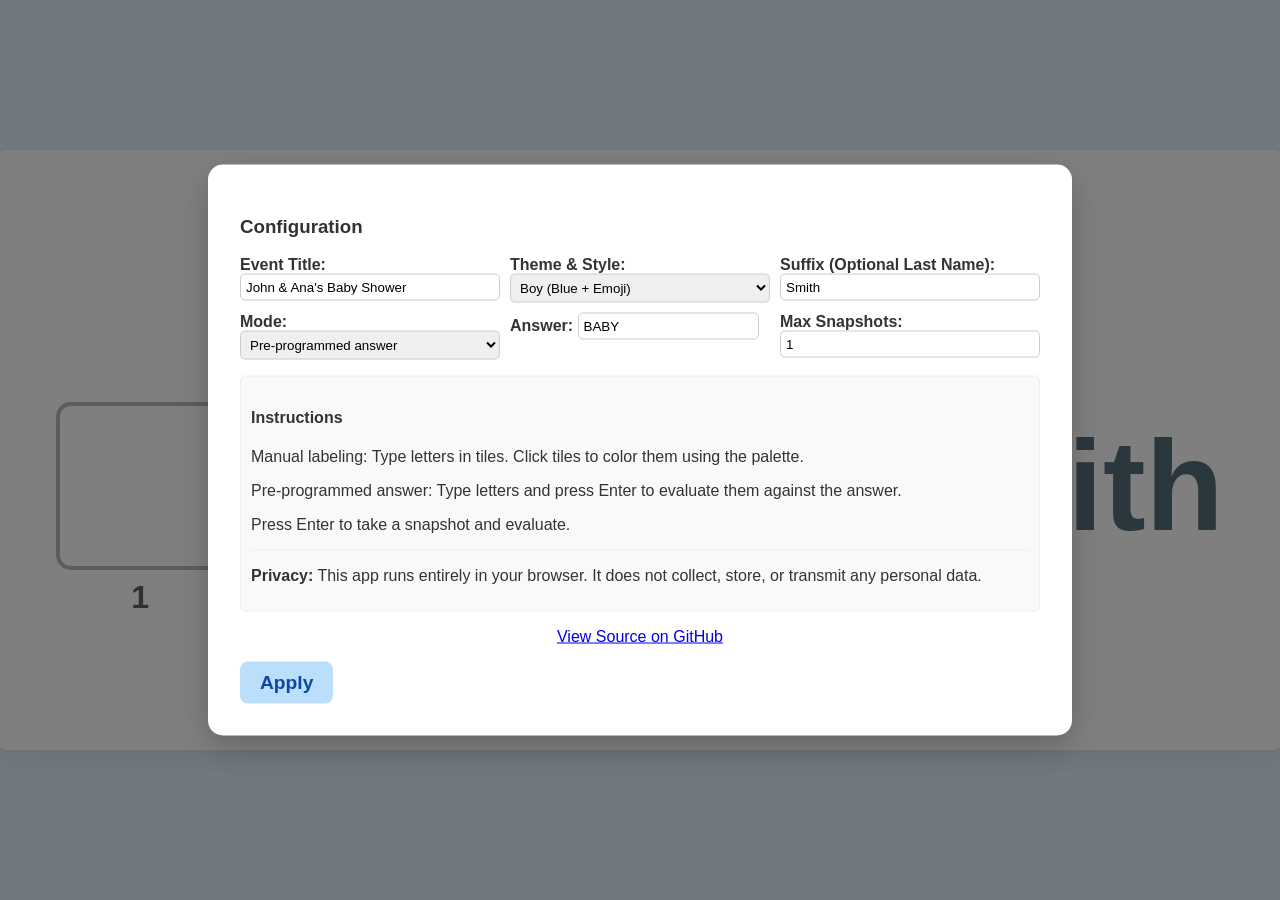
<file: index.html>
<!--
Copyright 2026 Google LLC

Licensed under the Apache License, Version 2.0 (the "License");
you may not use this file except in compliance with the License.
You may obtain a copy of the License at

    https://www.apache.org/licenses/LICENSE-2.0

Unless required by applicable law or agreed to in writing, software
distributed under the License is distributed on an "AS IS" BASIS,
WITHOUT WARRANTIES OR CONDITIONS OF ANY KIND, either express or implied.
See the License for the specific language governing permissions and
limitations under the License.
-->
<!doctype html>
<html lang="en">

<head>
  <meta charset="UTF-8" />
  <meta name="viewport" content="width=device-width, initial-scale=1.0" />
  <title>Baby Name Reveal Game (Wordle Style)</title>
  <meta name="description"
    content="Host the perfect baby shower with this interactive, Wordle-style name-guessing game! Reveal the baby's name with color clues. Fun, customizable, and zero setup." />
  <meta name="keywords" content="baby shower game, baby name reveal, name guessing game, Wordle baby shower, gender reveal game, interactive baby shower activity" />
  <meta name="robots" content="index, follow" />
  <link rel="canonical" href="https://baby-name-reveal.yyzz.dev/" />

  <!-- Open Graph / Facebook -->
  <meta property="og:type" content="website" />
  <meta property="og:url" content="https://baby-name-reveal.yyzz.dev/" />
  <meta property="og:title" content="Baby Name Reveal Game (Wordle Style)" />
  <meta property="og:description"
    content="Host the perfect baby shower with this interactive, Wordle-style name-guessing game! Reveal the baby's name with color clues." />

  <!-- Twitter -->
  <meta property="twitter:card" content="summary" />
  <meta property="twitter:url" content="https://baby-name-reveal.yyzz.dev/" />
  <meta property="twitter:title" content="Baby Name Reveal Game (Wordle Style)" />
  <meta property="twitter:description"
    content="Host the perfect baby shower with this interactive, Wordle-style name-guessing game! Reveal the baby's name with color clues." />

  <!-- Structured Data -->
  <script type="application/ld+json">
    {
      "@context": "https://schema.org",
      "@type": "WebApplication",
      "name": "Baby Name Reveal Game",
      "description": "Host the perfect baby shower with this interactive name-guessing game! Fully customizable, fun for guests, and the perfect way to reveal your baby's name.",
      "applicationCategory": "Game",
      "operatingSystem": "Any",
      "offers": {
        "@type": "Offer",
        "price": "0",
        "priceCurrency": "USD"
      }
    }
    </script>
  <link rel="stylesheet" href="style.css">
</head>

<body>
  <div class="backdrop" id="backdrop" onclick="toggleConfig()"></div>
  <div class="container">
    <div id="config-menu" class="config-menu">
      <h3>Configuration</h3>
      <div class="config-grid">
        <label>Event Title: <input type="text" id="cfg-title" value="John &amp; Ana's Baby Shower"
            oninput="applyConfig()"></label>
        <label>Theme &amp; Style:
          <select id="cfg-theme-style" onchange="applyConfig()">
            <option value="boy">Boy (Blue + Emoji)</option>
            <option value="girl">Girl (Pink + Emoji)</option>
            <option value="neutral">Neutral (Green, No Emoji)</option>
          </select>
        </label>
        <label>Suffix (Optional Last Name): <input type="text" id="cfg-suffix" value="Smith"
            oninput="applyConfig()"></label>
        <label>Mode:
          <select id="cfg-mode" onchange="applyConfig()">
            <option value="auto" selected>Pre-programmed answer</option>
            <option value="manual">Manual labeling</option>
          </select>
        </label>
        <label id="cfg-answer-label" style="display:none;">Answer: <input type="text" id="cfg-answer" value="BABY"
            oninput="applyConfig()"></label>
        <label id="cfg-initial-tiles-label">Starting Tiles: <input type="number" id="cfg-initial-tiles" value="5"
            min="1" oninput="applyConfig()"></label>
        <label>Max Snapshots: <input type="number" id="cfg-max-snapshots" value="1" min="1"
            oninput="applyConfig()"></label>
      </div>
      <div class="instructions">
        <h4>Instructions</h4>
        <p>Manual labeling: Type letters in tiles. Click tiles to color them using the palette.</p>
        <p>Pre-programmed answer: Type letters and press Enter to evaluate them against the answer.</p>
        <p>Press Enter to take a snapshot and evaluate.</p>
        <hr style="border: 0; border-top: 1px solid #eee; margin: 10px 0;">
        <p><strong>Privacy:</strong> This app runs entirely in your browser. It does not collect, store, or transmit any personal data.</p>
      </div>
      <p style="text-align: center; margin-bottom: 1rem;"><a href="https://github.com/yinanzhou/baby-name-reveal-game" target="_blank" rel="noopener noreferrer">View Source on GitHub</a></p>
      <button onclick="applyAndClose()" id="toggle-config-btn" class="btn-square" title="Apply changes and close"
        aria-label="Apply and Close">Apply</button>
    </div>

    <h1 id="event-title">John &amp; Ana's Baby Shower</h1>
    <h2 id="gender-hint">👶 Guess the Name! 👶</h2>

    <div class="game-board" id="board">
      <!-- Letter spots will be generated here -->
      <div class="suffix" id="suffix-le">Smith</div>
    </div>

    <div id="snapshots" class="snapshots-container"></div>

    <div class="palette">
      <div class="palette-btn palette-white active" onclick="setTool('white')" title="Clear Color"></div>
      <div class="palette-btn palette-green" onclick="setTool('green')" title="Mark Correct (Green)"></div>
      <div class="palette-btn palette-yellow" onclick="setTool('yellow')" title="Mark Present (Yellow)"></div>
    </div>

    <div class="controls">
      <button onclick="addLetter()" title="Add Letter Spot" aria-label="Add Letter Spot">➕</button>
      <button onclick="removeLetter()" title="Remove Letter Spot" aria-label="Remove Letter Spot">➖</button>
      <button onclick="captureSnapshot()" title="Take Snapshot" aria-label="Take Snapshot">📸</button>
      <button onclick="resetBoard()" title="Reset Board" aria-label="Reset Board">🔄</button>
      <button onclick="toggleConfig()" title="Settings" aria-label="Settings">⚙️</button>
      <button onclick="toggleFullScreen()" title="Full Screen" aria-label="Full Screen">🖥️</button>
    </div>
  </div>

  <script src="script.js" defer></script>
</body>

</html>
</file>
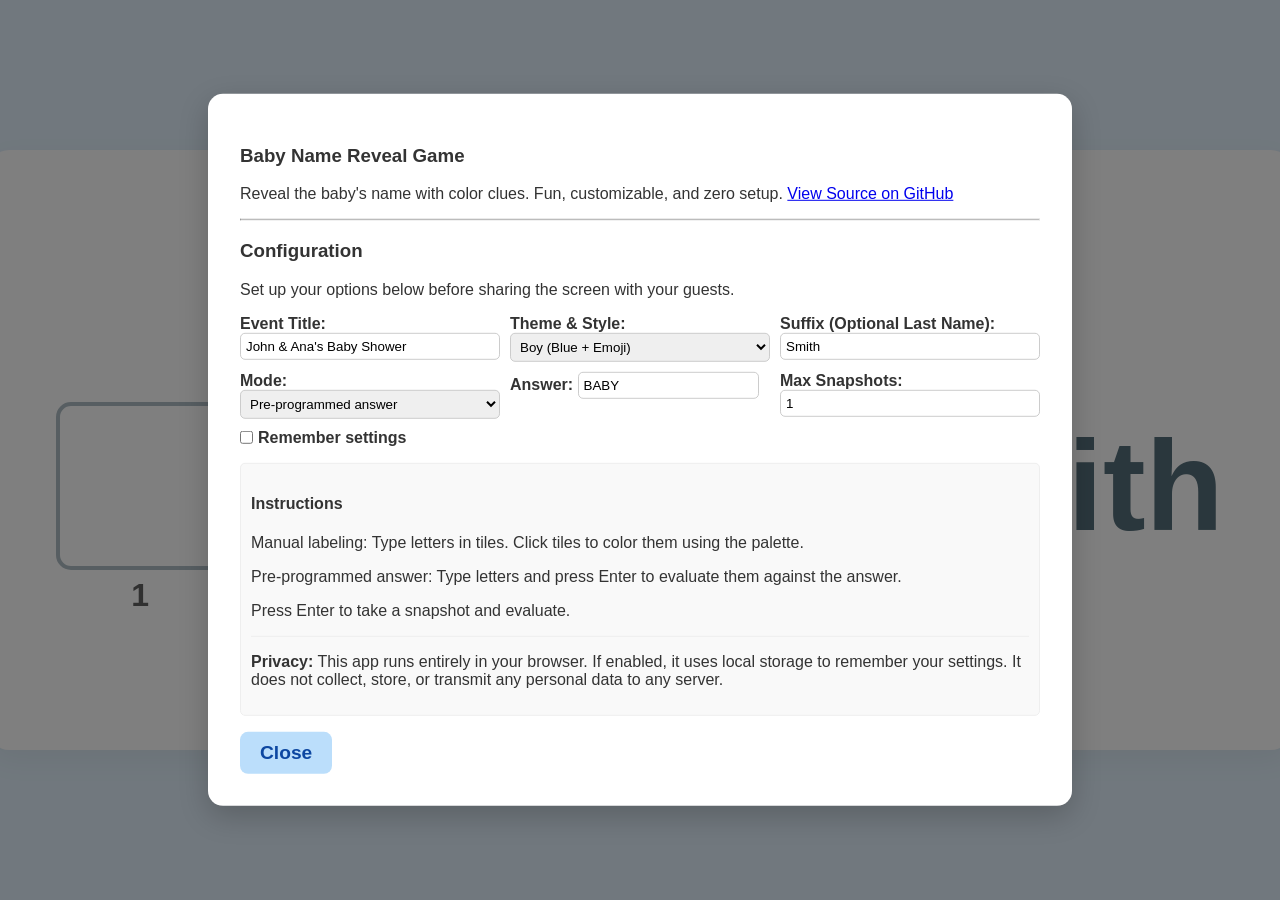
<file: public/index.html>
<!--
Copyright 2026 Google LLC

Licensed under the Apache License, Version 2.0 (the "License");
you may not use this file except in compliance with the License.
You may obtain a copy of the License at

    https://www.apache.org/licenses/LICENSE-2.0

Unless required by applicable law or agreed to in writing, software
distributed under the License is distributed on an "AS IS" BASIS,
WITHOUT WARRANTIES OR CONDITIONS OF ANY KIND, either express or implied.
See the License for the specific language governing permissions and
limitations under the License.
-->
<!doctype html>
<html lang="en">

<head>
  <meta charset="UTF-8" />
  <meta name="viewport" content="width=device-width, initial-scale=1.0" />
  <title>Baby Name Reveal Game (Wordle Style)</title>
  <meta name="description"
    content="Host the perfect baby shower with this interactive, Wordle-style name-guessing game! Reveal the baby's name with color clues. Fun, customizable, and zero setup." />
  <meta name="keywords" content="baby shower game, baby name reveal, name guessing game, Wordle baby shower, gender reveal game, interactive baby shower activity" />
  <meta name="robots" content="index, follow" />
  <link rel="canonical" href="https://baby-name-reveal.yyzz.dev/" />
  <meta name="theme-color" content="#e3f2fd" id="meta-theme-color" />
  <meta name="apple-mobile-web-app-capable" content="yes" />
  <meta name="apple-mobile-web-app-status-bar-style" content="default" />
  <link rel="preload" href="style.css" as="style">
  <link rel="preload" href="script.js" as="script">

  <!-- Open Graph / Facebook -->
  <meta property="og:type" content="website" />
  <meta property="og:url" content="https://baby-name-reveal.yyzz.dev/" />
  <meta property="og:title" content="Baby Name Reveal Game (Wordle Style)" />
  <meta property="og:description"
    content="Host the perfect baby shower with this interactive, Wordle-style name-guessing game! Reveal the baby's name with color clues." />

  <!-- Twitter -->
  <meta property="twitter:card" content="summary" />
  <meta property="twitter:url" content="https://baby-name-reveal.yyzz.dev/" />
  <meta property="twitter:title" content="Baby Name Reveal Game (Wordle Style)" />
  <meta property="twitter:description"
    content="Host the perfect baby shower with this interactive, Wordle-style name-guessing game! Reveal the baby's name with color clues." />

  <!-- Structured Data -->
  <script type="application/ld+json">
    {
      "@context": "https://schema.org",
      "@type": "WebApplication",
      "name": "Baby Name Reveal Game",
      "description": "Host the perfect baby shower with this interactive name-guessing game! Fully customizable, fun for guests, and the perfect way to reveal your baby's name.",
      "applicationCategory": "Game",
      "operatingSystem": "Any",
      "offers": {
        "@type": "Offer",
        "price": "0",
        "priceCurrency": "USD"
      }
    }
    </script>
  <link rel="stylesheet" href="style.css">
</head>

<body>
  <div class="backdrop" id="backdrop"></div>
  <main class="container">
    <div id="config-menu" class="config-menu">
      <h3>Baby Name Reveal Game</h3>
      <p>Reveal the baby's name with color clues. Fun, customizable, and zero setup. <a href="https://github.com/yinanzhou/baby-name-reveal-game" target="_blank" rel="noopener noreferrer">View Source on GitHub</a></p>
      <hr>
      <h3>Configuration</h3>
      <p>Set up your options below before sharing the screen with your guests.</p>
      <div class="config-grid">
        <label>Event Title: <input type="text" id="cfg-title" value="John &amp; Ana's Baby Shower"></label>
        <label>Theme &amp; Style:
          <select id="cfg-theme-style">
            <option value="boy">Boy (Blue + Emoji)</option>
            <option value="girl">Girl (Pink + Emoji)</option>
            <option value="neutral">Neutral (Green, No Emoji)</option>
          </select>
        </label>
        <label>Suffix (Optional Last Name): <input type="text" id="cfg-suffix" value="Smith"></label>
        <label>Mode:
          <select id="cfg-mode">
            <option value="auto" selected>Pre-programmed answer</option>
            <option value="manual">Manual labeling</option>
          </select>
        </label>
        <label id="cfg-answer-label">Answer: <input type="text" id="cfg-answer" value="BABY"></label>
        <label id="cfg-initial-tiles-label">Starting Tiles: <input type="number" id="cfg-initial-tiles" value="5" min="1"></label>
        <label>Max Snapshots: <input type="number" id="cfg-max-snapshots" value="1" min="1"></label>
        <label class="checkbox-label"><input type="checkbox" id="cfg-remember"> Remember settings</label>
      </div>
      <div class="instructions">
        <h4>Instructions</h4>
        <p>Manual labeling: Type letters in tiles. Click tiles to color them using the palette.</p>
        <p>Pre-programmed answer: Type letters and press Enter to evaluate them against the answer.</p>
        <p>Press Enter to take a snapshot and evaluate.</p>
        <hr>
        <p><strong>Privacy:</strong> This app runs entirely in your browser. If enabled, it uses local storage to remember your settings. It does not collect, store, or transmit any personal data to any server.</p>
      </div>
      <button id="toggle-config-btn" class="btn-square" title="Close settings"
        aria-label="Close">Close</button>
    </div>

    <h1 id="event-title">John &amp; Ana's Baby Shower</h1>
    <h2 id="gender-hint">👶 Guess the Name! 👶</h2>

    <div class="game-board" id="board">
      <div class="tile" contenteditable="true" data-index="1"></div>
      <div class="tile" contenteditable="true" data-index="2"></div>
      <div class="tile" contenteditable="true" data-index="3"></div>
      <div class="tile" contenteditable="true" data-index="4"></div>
      <div class="tile" contenteditable="true" data-index="5"></div>
      <div class="suffix" id="suffix-le">Smith</div>
    </div>

    <div id="snapshots" class="snapshots-container"></div>

    <div class="palette">
      <div id="btn-palette-white" class="palette-btn palette-white active" title="Clear Color"></div>
      <div id="btn-palette-green" class="palette-btn palette-green" title="Mark Correct (Green)"></div>
      <div id="btn-palette-yellow" class="palette-btn palette-yellow" title="Mark Present (Yellow)"></div>
    </div>

    <div class="controls">
      <button id="btn-add-letter" title="Add Letter Spot" aria-label="Add Letter Spot">➕</button>
      <button id="btn-remove-letter" title="Remove Letter Spot" aria-label="Remove Letter Spot">➖</button>
      <button id="btn-snapshot" title="Take Snapshot" aria-label="Take Snapshot">📸</button>
      <button id="btn-reset" title="Reset Board" aria-label="Reset Board">🔄</button>
      <button id="btn-settings" title="Settings" aria-label="Settings">⚙️</button>
      <button id="btn-fullscreen" title="Full Screen" aria-label="Full Screen">🖥️</button>
    </div>
  </main>

  <script src="script.js" defer></script>
</body>

</html>
</file>
<file: style.css>
/*
Copyright 2026 Google LLC

Licensed under the Apache License, Version 2.0 (the "License");
you may not use this file except in compliance with the License.
You may obtain a copy of the License at

    https://www.apache.org/licenses/LICENSE-2.0

Unless required by applicable law or agreed to in writing, software
distributed under the License is distributed on an "AS IS" BASIS,
WITHOUT WARRANTIES OR CONDITIONS OF ANY KIND, either express or implied.
See the License for the specific language governing permissions and
limitations under the License.
*/

:root {
  --bg-color: #e3f2fd;
  --container-bg: white;
  --text-color: #333;
  --primary-blue: #1565c0;
  --tile-border: #b0bec5;
  --tile-focus: #64b5f6;
  --color-correct: #6aaa64;
  --color-present: #c9b458;
  --suffix-color: #546e7a;
  --btn-bg: #bbdefb;
  --btn-text: #0d47a1;
  --btn-hover: #90caf9;

  --tile-size: 160px;
  --font-size-huge: 8rem;
}

body {
  font-family: "Segoe UI", Tahoma, Geneva, Verdana, sans-serif;
  background-color: var(--bg-color);
  display: flex;
  flex-direction: column;
  align-items: center;
  justify-content: center;
  min-height: 100vh;
  margin: 0;
  color: var(--text-color);
}

.container {
  background-color: var(--container-bg);
  padding: 1.5rem;
  border-radius: 20px;
  box-shadow: 0 10px 30px rgba(0, 0, 0, 0.05);
  text-align: center;
  max-width: 1400px;
  width: 98%;
}

h1 {
  color: var(--suffix-color);
  margin-bottom: 0.5rem;
  font-size: 2rem;
  font-weight: normal;
}

h2 {
  color: var(--primary-blue);
  margin-bottom: 1.5rem;
  font-size: 4.5rem;
  /* More significant */
  font-weight: bold;
}

.game-board {
  display: flex;
  align-items: center;
  justify-content: center;
  flex-wrap: wrap;
  row-gap: 70px;
  /* Space for index numbers below tiles */
  column-gap: 20px;
  margin-bottom: 4rem;
  /* Increased space for indices */
  min-height: 150px;
}

.tile {
  width: var(--tile-size);
  height: var(--tile-size);
  border: 4px solid var(--tile-border);
  border-radius: 15px;
  display: flex;
  align-items: center;
  justify-content: center;
  font-size: var(--font-size-huge);
  font-weight: bold;
  text-transform: uppercase;
  cursor: pointer;
  user-select: none;
  transition: all 0.2s ease;
  background-color: white;
  outline: none;
}

.tile:focus {
  border-color: var(--tile-focus);
  box-shadow: 0 0 15px rgba(100, 181, 246, 0.6);
}

.tile.correct {
  background-color: var(--color-correct);
  border-color: var(--color-correct);
  color: white;
}

.tile.present {
  background-color: var(--color-present);
  border-color: var(--color-present);
  color: white;
}

.suffix {
  font-size: var(--font-size-huge);
  font-weight: bold;
  color: var(--suffix-color);
  margin-left: 60px;
  /* Increased spacing */
  display: flex;
  align-items: center;
  height: var(--tile-size);
}

.palette {
  display: flex;
  gap: 20px;
  align-items: center;
  justify-content: center;
  margin-top: 4rem;
  /* Increased spacing above */
  margin-bottom: 1rem;
}

.palette-btn {
  width: 50px;
  height: 50px;
  border-radius: 50%;
  cursor: pointer;
  border: 4px solid transparent;
  transition: transform 0.1s;
}

.palette-btn:hover {
  transform: scale(1.1);
}

.palette-btn.active {
  border-color: var(--btn-text);
}

.palette-white {
  background-color: white;
  border: 4px solid var(--tile-border);
}

.palette-green {
  background-color: var(--color-correct);
}

.palette-yellow {
  background-color: var(--color-present);
}

.controls {
  display: flex;
  gap: 20px;
  justify-content: center;
  margin-bottom: 1rem;
  flex-wrap: wrap;
}

button {
  background-color: var(--btn-bg);
  color: var(--btn-text);
  border: none;
  width: 60px;
  height: 60px;
  border-radius: 50%;
  font-size: 2rem;
  font-weight: bold;
  cursor: pointer;
  transition:
    background-color 0.2s,
    transform 0.1s;
  display: flex;
  align-items: center;
  justify-content: center;
}

button:hover {
  background-color: var(--btn-hover);
  transform: scale(1.1);
}

.snapshots-container {
  display: flex;
  flex-direction: column;
  gap: 10px;
  margin-bottom: 1rem;
  width: 100%;
  align-items: center;
}

.snapshot-board {
  display: flex;
  align-items: center;
  justify-content: center;
  gap: 10px;
  background-color: rgba(255, 255, 255, 0.8);
  padding: 10px;
  border-radius: 10px;
  box-shadow: 0 2px 10px rgba(0, 0, 0, 0.05);
}

.snapshot-board .tile {
  width: 60px;
  height: 60px;
  font-size: 3rem;
  border: 2px solid var(--tile-border);
  border-radius: 8px;
  display: flex;
  align-items: center;
  justify-content: center;
  font-weight: bold;
  text-transform: uppercase;
}

.snapshot-board .tile.correct {
  background-color: var(--color-correct);
  border-color: var(--color-correct);
  color: white;
}

.snapshot-board .tile.present {
  background-color: var(--color-present);
  border-color: var(--color-present);
  color: white;
}

.snapshot-board .suffix {
  font-size: 3rem;
  height: 60px;
  margin-left: 5px;
  display: flex;
  align-items: center;
  color: var(--suffix-color);
  font-weight: bold;
}

/* Index labels for tiles */
.tile {
  position: relative;
}

.tile::after {
  content: attr(data-index);
  position: absolute;
  bottom: -50px;
  /* Moved further down */
  left: 50%;
  transform: translateX(-50%);
  font-size: 2rem;
  /* Bigger index */
  font-weight: bold;
  color: #616161;
  /* Dark gray */
  text-transform: none;
}

.snapshot-board .tile {
  position: relative;
}

.snapshot-board .tile::after {
  content: none;
  /* Snapshot row does not need index number */
}

/* Config Menu Overlay Styles */
.config-menu {
  position: fixed;
  top: 50%;
  left: 50%;
  transform: translate(-50%, -50%);
  background-color: white;
  padding: 2rem;
  border-radius: 15px;
  box-shadow: 0 10px 30px rgba(0, 0, 0, 0.2);
  z-index: 1000;
  max-width: 800px;
  width: 90%;
  display: block;
  /* Shown by default */
  text-align: left;
}

.backdrop {
  position: fixed;
  top: 0;
  left: 0;
  width: 100%;
  height: 100%;
  background-color: rgba(0, 0, 0, 0.5);
  z-index: 999;
  display: block;
}

.config-grid {
  display: grid;
  grid-template-columns: repeat(auto-fill, minmax(200px, 1fr));
  gap: 10px;
  margin-bottom: 1rem;
}

.config-grid label {
  display: flex;
  flex-direction: column;
  font-weight: bold;
}

.config-grid input,
.config-grid select {
  padding: 5px;
  border-radius: 5px;
  border: 1px solid #ccc;
}

.instructions {
  background-color: #f9f9f9;
  padding: 10px;
  border-radius: 5px;
  border: 1px solid #eee;
  margin-bottom: 1rem;
}

/* Girl Theme */
body.theme-girl {
  --bg-color: #fce4ec;
  --primary-blue: #c2185b;
  --tile-focus: #f48fb1;
  --btn-bg: #f8bbd0;
  --btn-text: #880e4f;
  --btn-hover: #f48fb1;
  --suffix-color: #880e4f;
}

/* Neutral Theme */
body.theme-neutral {
  --bg-color: #e8f5e9;
  /* Light Green */
  --primary-blue: #2e7d32;
  /* Dark Green */
  --tile-focus: #81c784;
  --btn-bg: #c8e6c9;
  --btn-text: #1b5e20;
  --btn-hover: #a5d6a7;
  --suffix-color: #1b5e20;
}

/* Shake Animation */
@keyframes shake {
  0% {
    transform: translate(1px, 1px) rotate(0deg);
  }

  10% {
    transform: translate(-1px, -2px) rotate(-1deg);
  }

  20% {
    transform: translate(-3px, 0px) rotate(1deg);
  }

  30% {
    transform: translate(3px, 2px) rotate(0deg);
  }

  40% {
    transform: translate(1px, -1px) rotate(1deg);
  }

  50% {
    transform: translate(-1px, 2px) rotate(-1deg);
  }

  60% {
    transform: translate(-3px, 1px) rotate(0deg);
  }

  70% {
    transform: translate(3px, 1px) rotate(-1deg);
  }

  80% {
    transform: translate(-1px, -1px) rotate(1deg);
  }

  90% {
    transform: translate(1px, 2px) rotate(0deg);
  }

  100% {
    transform: translate(1px, -2px) rotate(-1deg);
  }
}

.shake {
  animation: shake 0.5s;
  animation-iteration-count: 1;
}

/* Rounded Square Button */
.btn-square {
  width: auto !important;
  height: auto !important;
  padding: 10px 20px !important;
  border-radius: 8px !important;
  font-size: 1.2rem !important;
}
</file>
<file: public/style.css>
/*
Copyright 2026 Google LLC

Licensed under the Apache License, Version 2.0 (the "License");
you may not use this file except in compliance with the License.
You may obtain a copy of the License at

    https://www.apache.org/licenses/LICENSE-2.0

Unless required by applicable law or agreed to in writing, software
distributed under the License is distributed on an "AS IS" BASIS,
WITHOUT WARRANTIES OR CONDITIONS OF ANY KIND, either express or implied.
See the License for the specific language governing permissions and
limitations under the License.
*/

:root {
  --bg-color: #e3f2fd;
  --container-bg: white;
  --text-color: #333;
  --primary-blue: #1565c0;
  --tile-border: #b0bec5;
  --tile-focus: #64b5f6;
  --color-correct: #6aaa64;
  --color-present: #c9b458;
  --suffix-color: #546e7a;
  --btn-bg: #bbdefb;
  --btn-text: #0d47a1;
  --btn-hover: #90caf9;

  --tile-size: clamp(60px, 12.5vw, 160px);
  --font-size-huge: calc(var(--tile-size) * 0.8);
}

body {
  font-family: "Segoe UI", Tahoma, Geneva, Verdana, sans-serif;
  background-color: var(--bg-color);
  display: flex;
  flex-direction: column;
  align-items: center;
  justify-content: center;
  min-height: 100vh;
  margin: 0;
  color: var(--text-color);
}

.container {
  background-color: var(--container-bg);
  padding: 1.5rem;
  border-radius: 20px;
  box-shadow: 0 10px 30px rgba(0, 0, 0, 0.05);
  text-align: center;
  max-width: 1400px;
  width: 98%;
}

h1 {
  color: var(--suffix-color);
  margin-bottom: 0.5rem;
  font-size: 2rem;
  font-weight: normal;
}

h2 {
  color: var(--primary-blue);
  margin-bottom: 1.5rem;
  font-size: 4.5rem;
  /* More significant */
  font-weight: bold;
}

.game-board {
  display: flex;
  align-items: center;
  justify-content: center;
  flex-wrap: wrap;
  row-gap: 70px;
  /* Space for index numbers below tiles */
  column-gap: 20px;
  margin-bottom: 4rem;
  /* Increased space for indices */
  min-height: 150px;
}

.tile {
  width: var(--tile-size);
  height: var(--tile-size);
  border: 4px solid var(--tile-border);
  border-radius: 15px;
  display: flex;
  align-items: center;
  justify-content: center;
  font-size: var(--font-size-huge);
  font-weight: bold;
  text-transform: uppercase;
  cursor: pointer;
  user-select: none;
  transition: all 0.2s ease;
  background-color: white;
  outline: none;
}

.tile:focus {
  border-color: var(--tile-focus);
  box-shadow: 0 0 15px rgba(100, 181, 246, 0.6);
}

.tile.correct {
  background-color: var(--color-correct);
  border-color: var(--color-correct);
  color: white;
}

.tile.present {
  background-color: var(--color-present);
  border-color: var(--color-present);
  color: white;
}

.suffix {
  font-size: var(--font-size-huge);
  font-weight: bold;
  color: var(--suffix-color);
  margin-left: calc(var(--tile-size) * 0.375);
  /* Spacing relative to tile size */
  display: flex;
  align-items: center;
  height: var(--tile-size);
}

.palette {
  display: flex;
  gap: 20px;
  align-items: center;
  justify-content: center;
  margin-top: 4rem;
  /* Increased spacing above */
  margin-bottom: 1rem;
}

.palette-btn {
  width: 50px;
  height: 50px;
  border-radius: 50%;
  cursor: pointer;
  border: 4px solid transparent;
  transition: transform 0.1s;
}

.palette-btn:hover {
  transform: scale(1.1);
}

.palette-btn.active {
  border-color: var(--btn-text);
}

.palette-white {
  background-color: white;
  border: 4px solid var(--tile-border);
}

.palette-green {
  background-color: var(--color-correct);
}

.palette-yellow {
  background-color: var(--color-present);
}

.controls {
  display: flex;
  gap: 20px;
  justify-content: center;
  margin-bottom: 1rem;
  flex-wrap: wrap;
}

button {
  background-color: var(--btn-bg);
  color: var(--btn-text);
  border: none;
  width: 60px;
  height: 60px;
  border-radius: 50%;
  font-size: 2rem;
  font-weight: bold;
  cursor: pointer;
  transition:
    background-color 0.2s,
    transform 0.1s;
  display: flex;
  align-items: center;
  justify-content: center;
}

button:hover {
  background-color: var(--btn-hover);
  transform: scale(1.1);
}

.snapshots-container {
  display: flex;
  flex-direction: column;
  gap: 10px;
  margin-bottom: 1rem;
  width: 100%;
  align-items: center;
}

.snapshot-board {
  display: flex;
  align-items: center;
  justify-content: center;
  gap: 10px;
  background-color: rgba(255, 255, 255, 0.8);
  padding: 10px;
  border-radius: 10px;
  box-shadow: 0 2px 10px rgba(0, 0, 0, 0.05);
}

.snapshot-board .tile {
  width: 60px;
  height: 60px;
  font-size: 3rem;
  border: 2px solid var(--tile-border);
  border-radius: 8px;
  display: flex;
  align-items: center;
  justify-content: center;
  font-weight: bold;
  text-transform: uppercase;
}

.snapshot-board .tile.correct {
  background-color: var(--color-correct);
  border-color: var(--color-correct);
  color: white;
}

.snapshot-board .tile.present {
  background-color: var(--color-present);
  border-color: var(--color-present);
  color: white;
}

.snapshot-board .suffix {
  font-size: 3rem;
  height: 60px;
  margin-left: 5px;
  display: flex;
  align-items: center;
  color: var(--suffix-color);
  font-weight: bold;
}

/* Index labels for tiles */
.tile {
  position: relative;
}

.tile::after {
  content: attr(data-index);
  position: absolute;
  bottom: calc(var(--tile-size) * -0.3);
  /* Position relative to tile size */
  left: 50%;
  transform: translateX(-50%);
  font-size: calc(var(--tile-size) * 0.2);
  /* Font size relative to tile size */
  font-weight: bold;
  color: #616161;
  /* Dark gray */
  text-transform: none;
}

.snapshot-board .tile {
  position: relative;
}

.snapshot-board .tile::after {
  content: none;
  /* Snapshot row does not need index number */
}

/* Config Menu Overlay Styles */
.config-menu {
  position: fixed;
  top: 50%;
  left: 50%;
  transform: translate(-50%, -50%);
  background-color: white;
  padding: 2rem;
  border-radius: 15px;
  box-shadow: 0 10px 30px rgba(0, 0, 0, 0.2);
  z-index: 1000;
  max-width: 800px;
  width: 90%;
  max-height: 90vh;
  overflow-y: auto;
  -webkit-overflow-scrolling: touch;
  display: block;
  /* Shown by default */
  text-align: left;
}



.backdrop {
  position: fixed;
  top: 0;
  left: 0;
  width: 100%;
  height: 100%;
  background-color: rgba(0, 0, 0, 0.5);
  z-index: 999;
  display: block;
}

.config-grid {
  display: grid;
  grid-template-columns: repeat(auto-fill, minmax(200px, 1fr));
  gap: 10px;
  margin-bottom: 1rem;
}

.config-grid label {
  display: flex;
  flex-direction: column;
  font-weight: bold;
}

.config-grid label.checkbox-label {
  flex-direction: row;
  align-items: center;
  gap: 5px;
  cursor: pointer;
}

.config-grid label.checkbox-label input {
  margin: 0;
  cursor: pointer;
}

.config-grid input,
.config-grid select {
  padding: 5px;
  border-radius: 5px;
  border: 1px solid #ccc;
}

.instructions {
  background-color: #f9f9f9;
  padding: 10px;
  border-radius: 5px;
  border: 1px solid #eee;
  margin-bottom: 1rem;
}

/* Girl Theme */
body.theme-girl {
  --bg-color: #fce4ec;
  --primary-blue: #c2185b;
  --tile-focus: #f48fb1;
  --btn-bg: #f8bbd0;
  --btn-text: #880e4f;
  --btn-hover: #f48fb1;
  --suffix-color: #880e4f;
}

/* Neutral Theme */
body.theme-neutral {
  --bg-color: #e8f5e9;
  /* Light Green */
  --primary-blue: #2e7d32;
  /* Dark Green */
  --tile-focus: #81c784;
  --btn-bg: #c8e6c9;
  --btn-text: #1b5e20;
  --btn-hover: #a5d6a7;
  --suffix-color: #1b5e20;
}

/* Shake Animation */
@keyframes shake {
  0% {
    transform: translate(1px, 1px) rotate(0deg);
  }

  10% {
    transform: translate(-1px, -2px) rotate(-1deg);
  }

  20% {
    transform: translate(-3px, 0px) rotate(1deg);
  }

  30% {
    transform: translate(3px, 2px) rotate(0deg);
  }

  40% {
    transform: translate(1px, -1px) rotate(1deg);
  }

  50% {
    transform: translate(-1px, 2px) rotate(-1deg);
  }

  60% {
    transform: translate(-3px, 1px) rotate(0deg);
  }

  70% {
    transform: translate(3px, 1px) rotate(-1deg);
  }

  80% {
    transform: translate(-1px, -1px) rotate(1deg);
  }

  90% {
    transform: translate(1px, 2px) rotate(0deg);
  }

  100% {
    transform: translate(1px, -2px) rotate(-1deg);
  }
}

.shake {
  animation: shake 0.5s;
  animation-iteration-count: 1;
}

/* Rounded Square Button */
.btn-square {
  width: auto !important;
  height: auto !important;
  padding: 10px 20px !important;
  border-radius: 8px !important;
  font-size: 1.2rem !important;
}

#cfg-answer-label {
  display: none;
}

.instructions hr {
  border: 0;
  border-top: 1px solid #eee;
  margin: 10px 0;
}

.config-menu > p {
  text-align: left;
  margin-bottom: 1rem;
}
</file>
